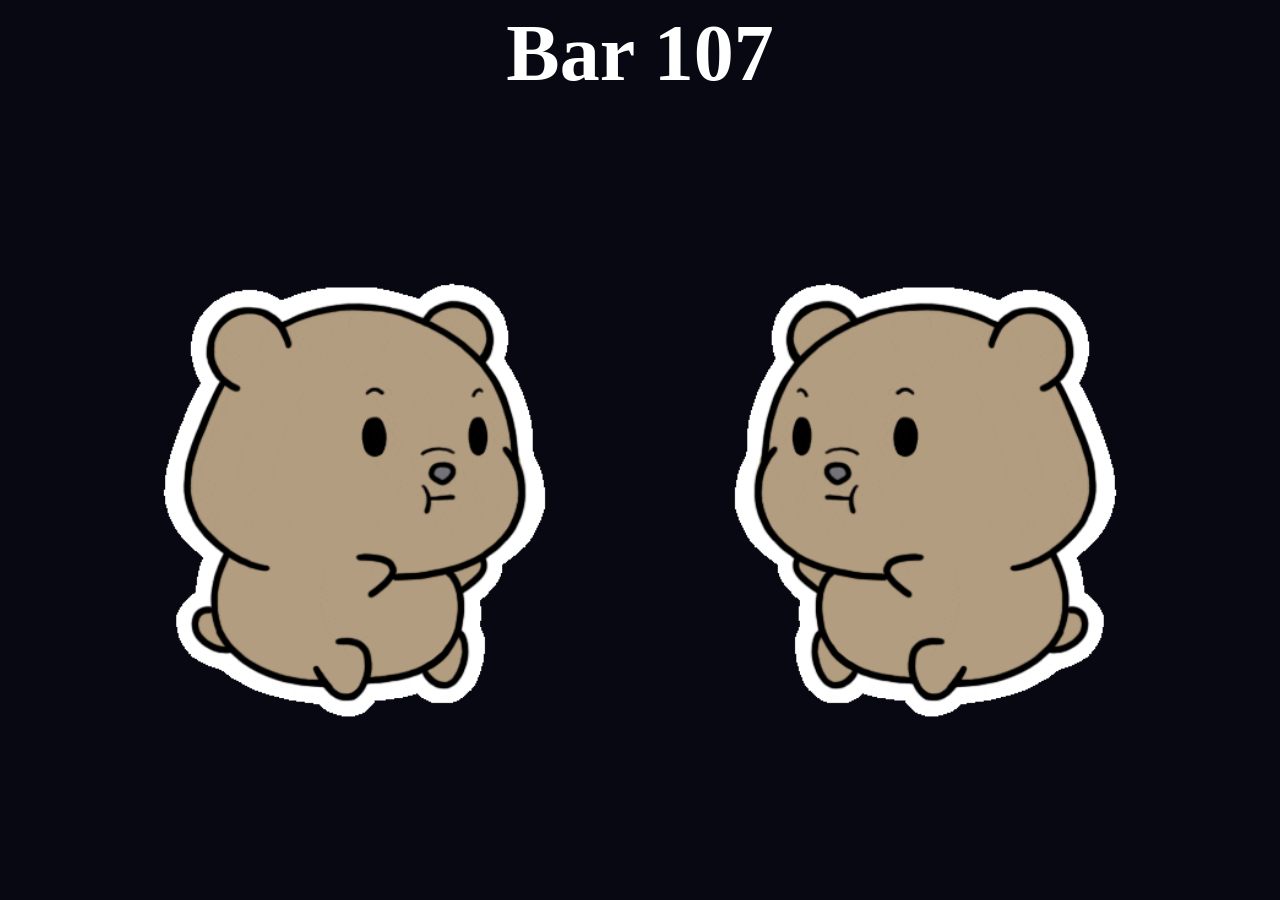
<file: index.html>
<!DOCTYPE html>
<html lang="en">
<head>
    <link rel="stylesheet" href="style.css">
    <meta charset="UTF-8">
    <meta name="viewport" content="width=device-width, initial-scale=1.0">

</head>
<body>
       <!--- <title>Home</title>
    <div class="nav-bar-div">
        <a class="w" href="/">Home</a>
        <a href="/writeups/">Writeups</a>
        <a href="/me/">ME</a>
    </div>
    -->
    <h1 style="text-align: center; font-weight: bold; color: white; margin: 0;">
      Bar 107
    </h1>
    
    <div class ="image-div">
        <img id="image-bear" src="images/dancing_bear.gif" alt="bear-gif">
        <img id="image-bear2" src="images/dancing_bear.gif" alt="bear-gif">

    </div>
    
    <script>

    </script>
</body>
</html>
</file>
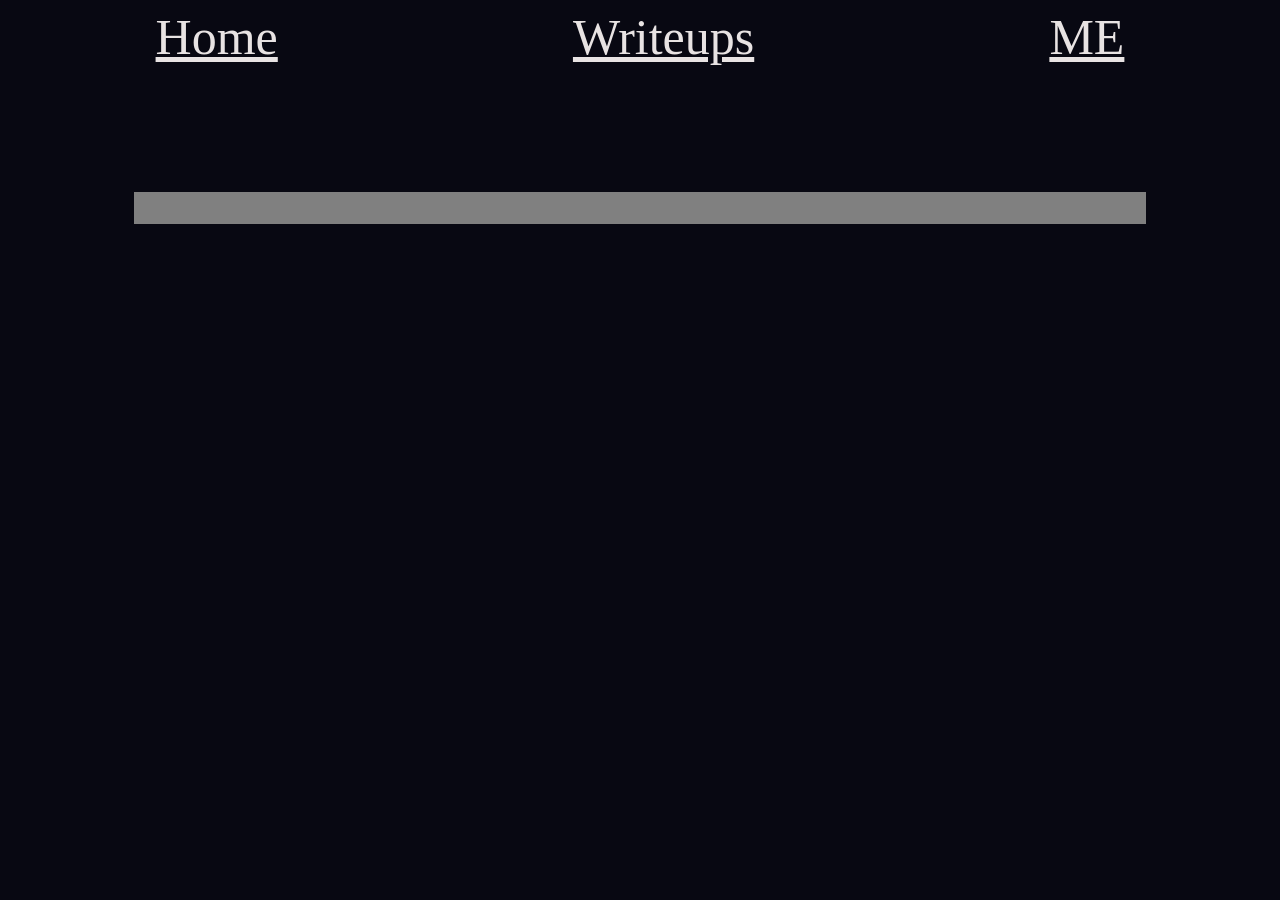
<file: writeups/index.html>
<!DOCTYPE html>
<html lang="en">
<head>
    <link rel="stylesheet" href="/style.css">
    <meta charset="UTF-8">
    <meta name="viewport" content="width=device-width, initial-scale=1.0">
    <title>Writeups</title>
</head>
<body>
    <div class="nav-bar-div">
        <a class="w" href="/">Home</a>
        <a href="/writeups/">Writeups</a>
        <a href="/me/">ME</a>
    </div>

    <div class="list-div">
        <ul>
     <!--   <li class="list-class">
            <a class ="writeupclass" href="/writeups/writeup1/"> Placeholder</a>
        </li>
        <li class="list-class">
            <a class ="writeupclass" href="/writeups/writeup2/"> Placeholder2</a>
        </li>
    -->
        </ul>
    </div>

</body>
</html>
</file>
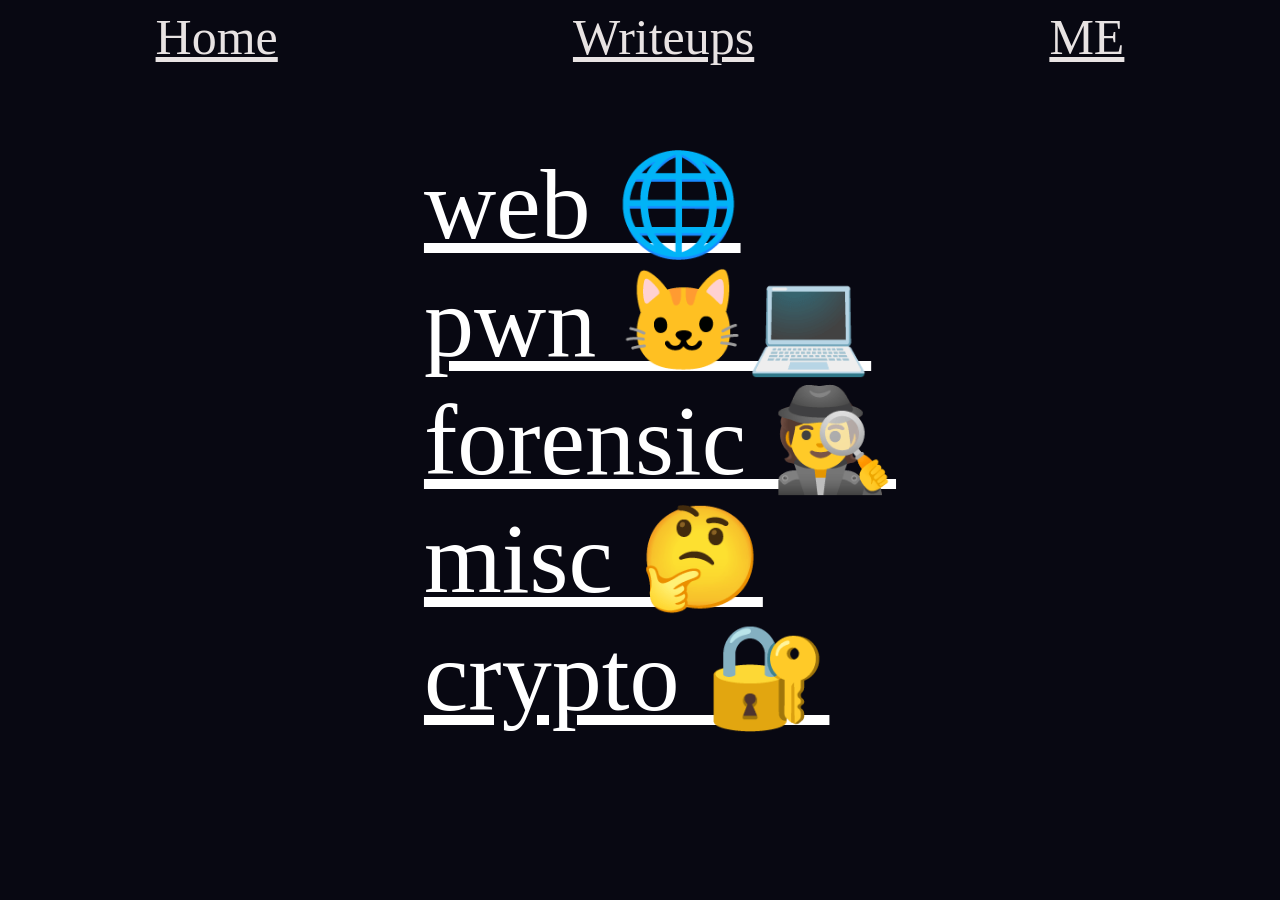
<file: writeups/writeup1/index.html>
<!DOCTYPE html>
<html lang="en">
<head>
    <link rel="stylesheet" href="/style.css"> 
    <meta charset="UTF-8">
    <meta name="viewport" content="width=device-width, initial-scale=1.0">
    <title>Writeup</title>
</head>
<body>
    <div class="nav-bar-div">
        <a class="w" href="/">Home</a>
        <a href="/writeups/">Writeups</a>
        <a href="/me/">ME</a>
    </div>

    <div class="category-div">
        <ul>
            <li class="list-class">
                <a class="category-class">web &#127760	</a>
            </li>
            <li class="list-class">
                <a class ="category-class">pwn 🐱‍💻</a>
            </li>
            <li class="list-class">
                <a class ="category-class">forensic &#128373</a>
            </li>
            <li class="list-class">
                <a class ="category-class">misc &#129300</a>
            </li>
            <li class="list-class">
                <a class ="category-class">crypto &#x1f510</a>
            </li>
        </ul>
    </div>

</body>
</html>
</file>
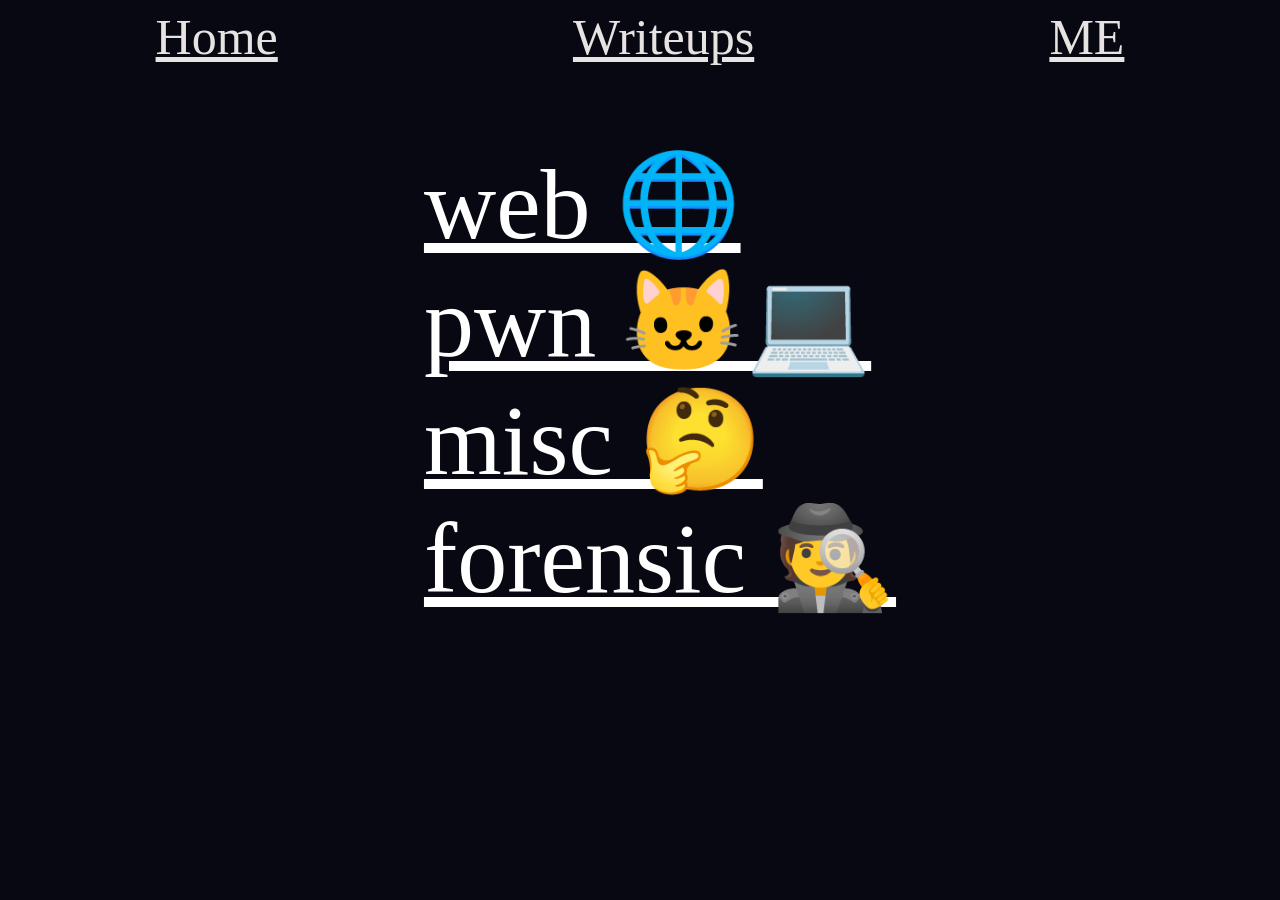
<file: writeups/writeup2/index.html>
<!DOCTYPE html>
<html lang="en">
<head>
    <link rel="stylesheet" href="/style.css"> 
    <meta charset="UTF-8">
    <meta name="viewport" content="width=device-width, initial-scale=1.0">
    <title>Writeup</title>
</head>
<body>

    <div class="nav-bar-div">
        <a class="w" href="/">Home</a>
        <a href="/writeups/">Writeups</a>
        <a href="/me/">ME</a>
    </div>

    <div class="category-div">
        <ul>
            <li class="list-class">
                <a class="category-class" href="#">web &#127760</a>
                <div class="challenges-div">
                    <ul>
                        <li class ="list-class"> <a class="writeupclass" href="/writeups/writeup2/web1/">Web challenge 1</a></li>
                        <li class="list-class"><a class="writeupclass" href="web2">Web challenge 2</a></li>
                    </ul>
                </div>
            </li>

            <li class="list-class">
                <a class="category-class" href="#">pwn 🐱‍💻</a>
                <div class="challenges-div">
                    <ul>
                        <li class="list-class"><a class="writeupclass" href="pwn1">Pwn challenge 1</a></li>
                        <li class="list-class"><a class="writeupclass" href="pwn2">Pwn challenge 2</a></li>
                    </ul>
                </div>
            </li>

            <li class="list-class">
                <a class="category-class" href="#">misc &#129300</a>
                <div class="challenges-div">
                    <ul>
                        <li class="list-class">Misc challenge 1</li>
                        <li class="list-class">Misc challenge 2</li>
                    </ul>
                </div>
            </li>

            <li class="list-class">
                <a class="category-class" href="#">forensic &#128373</a>
                <div class="challenges-div">
                    <ul>
                        <li class="list-class">Forensics challenge 1</li>
                        <li class="list-class">Forensics challenge 2</li>
                    </ul>
                </div>
            </li>
        </ul>
        
    </div>

    <script>
        const categories = document.querySelectorAll('.category-class');

        categories.forEach(category => {
            category.addEventListener('click', function(e) {
                e.preventDefault();
                const challengeDiv = this.nextElementSibling;
                if (challengeDiv && challengeDiv.classList.contains('challenges-div')) {
                    challengeDiv.classList.toggle('active');
                }
            });
        });
    </script>

</body>
</html>
</file>
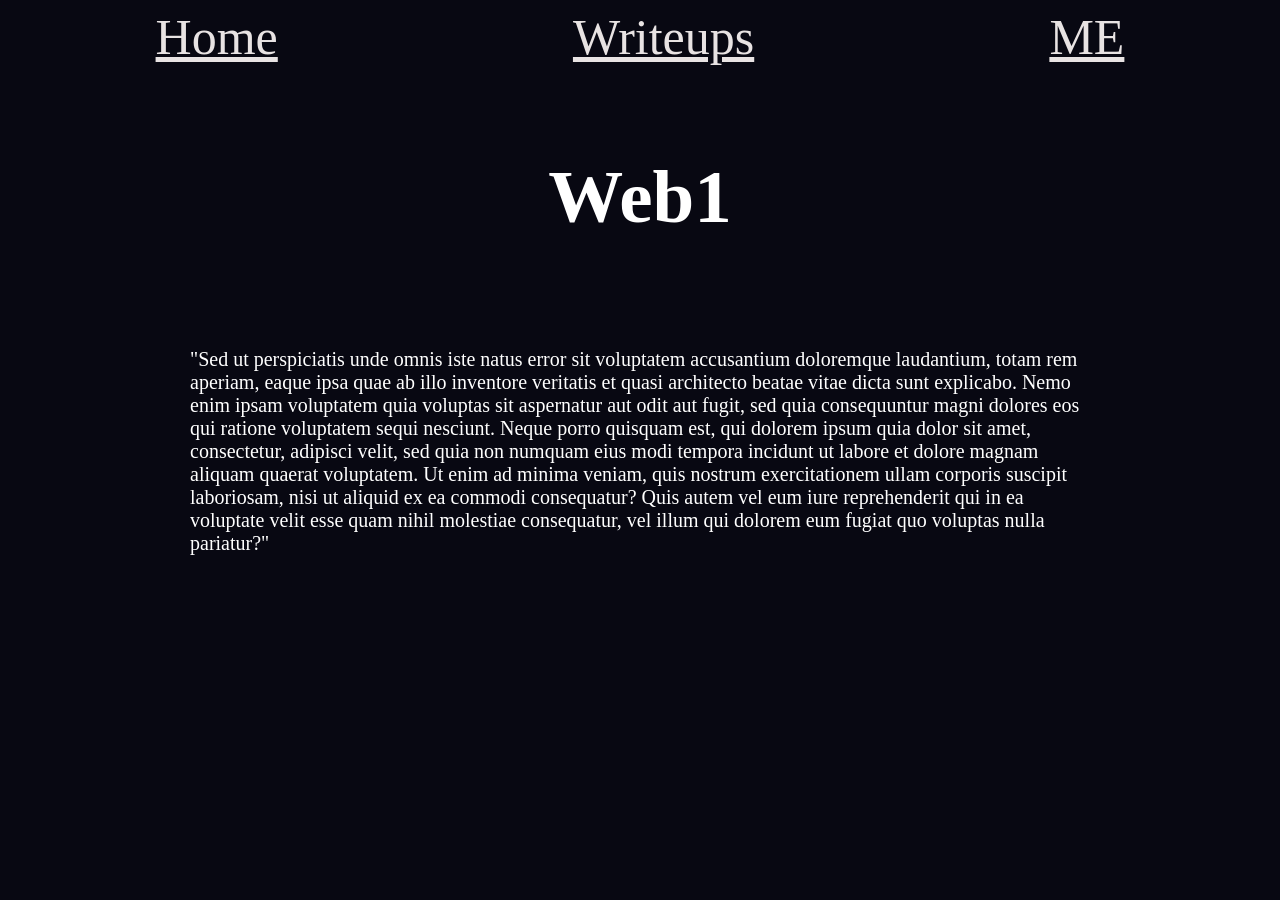
<file: writeups/writeup2/web1/index.html>
<!DOCTYPE html>
<html lang="en">
<head>
    <link rel="stylesheet" href="/style.css"> 
    <meta charset="UTF-8">
    <meta name="viewport" content="width=device-width, initial-scale=1.0">
    <title>Writeup</title>
</head>
<body>

    <div class="nav-bar-div">
        <a class="w" href="/">Home</a>
        <a href="/writeups/index.html">Writeups</a>
        <a href="/me/index.html">ME</a>
    </div>
<body>
    <div class="writeup-title-div">
        <h1 class ="writeup-title">Web1</h1>
    </div>
    <div class="p-div">
        <p class="p-writeup">
            "Sed ut perspiciatis unde omnis iste natus error sit voluptatem accusantium doloremque laudantium, totam rem aperiam, eaque ipsa quae ab illo inventore veritatis et quasi architecto beatae vitae dicta sunt explicabo. Nemo enim ipsam voluptatem quia voluptas sit aspernatur aut odit aut fugit, sed quia consequuntur magni dolores eos qui ratione voluptatem sequi nesciunt. Neque porro quisquam est, qui dolorem ipsum quia dolor sit amet, consectetur, adipisci velit, sed quia non numquam eius modi tempora incidunt ut labore et dolore magnam aliquam quaerat voluptatem. Ut enim ad minima veniam, quis nostrum exercitationem ullam corporis suscipit laboriosam, nisi ut aliquid ex ea commodi consequatur? Quis autem vel eum iure reprehenderit qui in ea voluptate velit esse quam nihil molestiae consequatur, vel illum qui dolorem eum fugiat quo voluptas nulla pariatur?"
        </p>
    </div>
</body>
</html>
</file>
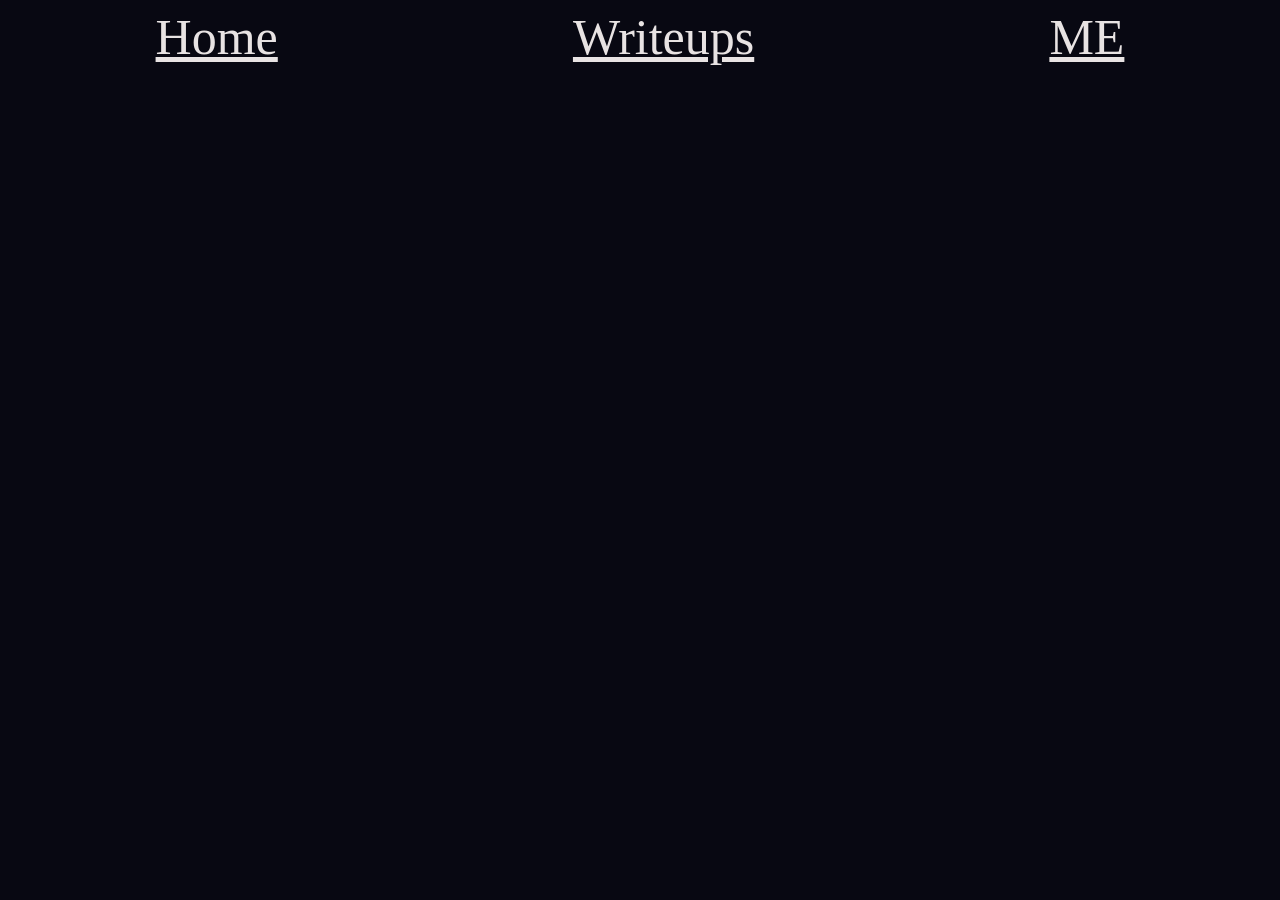
<file: me.html>
<!DOCTYPE html>
<html lang="en">
<head>
    <link rel="stylesheet" href="style.css">
    <meta charset="UTF-8">
    <meta name="viewport" content="width=device-width, initial-scale=1.0">
    <title>Me</title>
</head>
<body>
    <div class="nav-bar-div">
        <a class="w" href="/index.html">Home</a>
        <a href="/writeups.html">Writeups</a>
        <a href="/me.html">ME</a>
    </div>
</body>
</html>
</file>
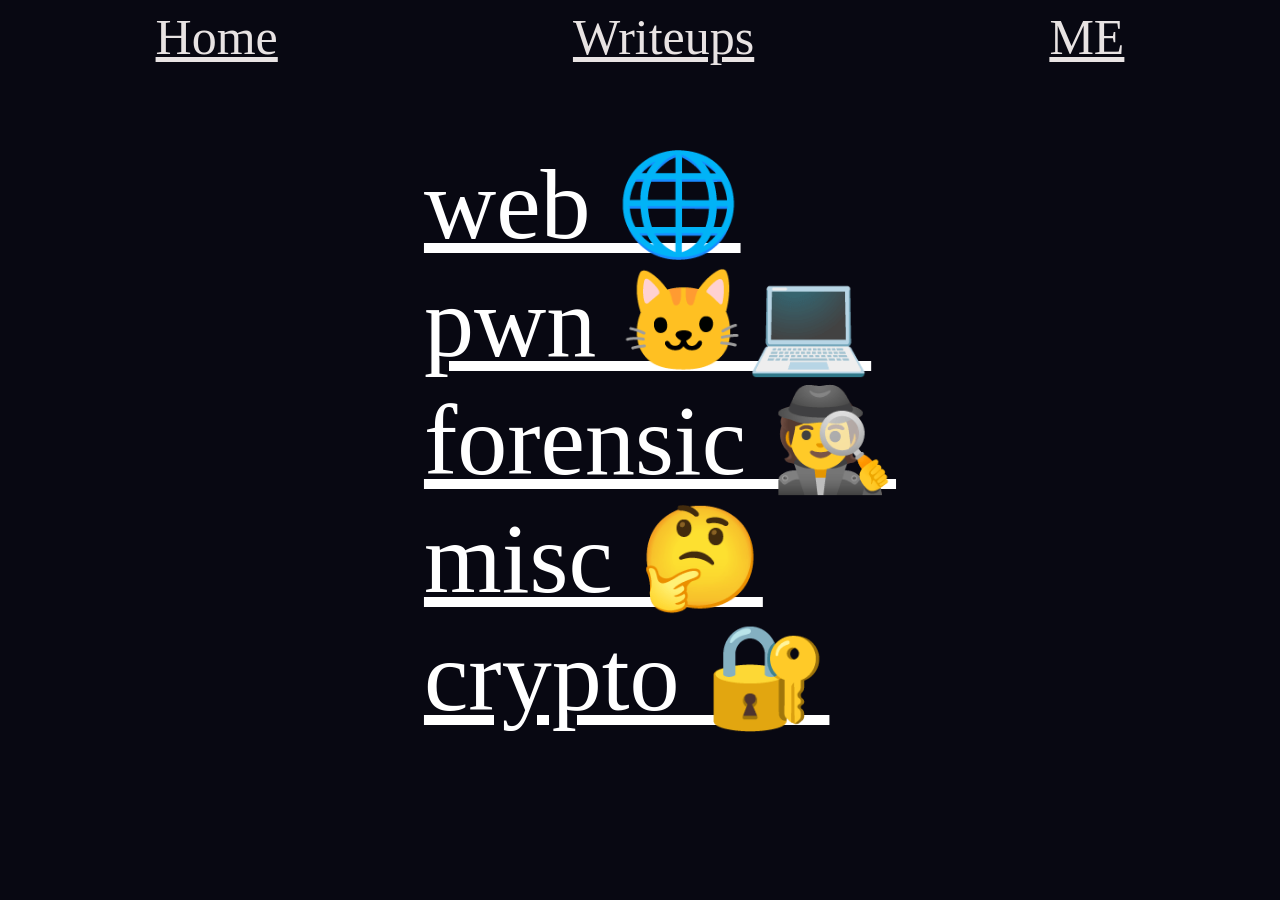
<file: writeup1.html>
<!DOCTYPE html>
<html lang="en">
<head>
    <link rel="stylesheet" href="style.css"> 
    <meta charset="UTF-8">
    <meta name="viewport" content="width=device-width, initial-scale=1.0">
    <title>Writeup</title>
</head>
<body>
    <div class="nav-bar-div">
        <a class="w" href="/index.html">Home</a>
        <a href="/writeups.html">Writeups</a>
        <a href="/me.html">ME</a>
    </div>

    <div class="category-div">
        <ul>
            <li class="list-class">
                <a class="category-class">web &#127760	</a>
            </li>
            <li class="list-class">
                <a class ="category-class">pwn 🐱‍💻</a>
            </li>
            <li class="list-class">
                <a class ="category-class">forensic &#128373</a>
            </li>
            <li class="list-class">
                <a class ="category-class">misc &#129300</a>
            </li>
            <li class="list-class">
                <a class ="category-class">crypto &#x1f510</a>
            </li>
        </ul>
    </div>

</body>
</html>
</file>
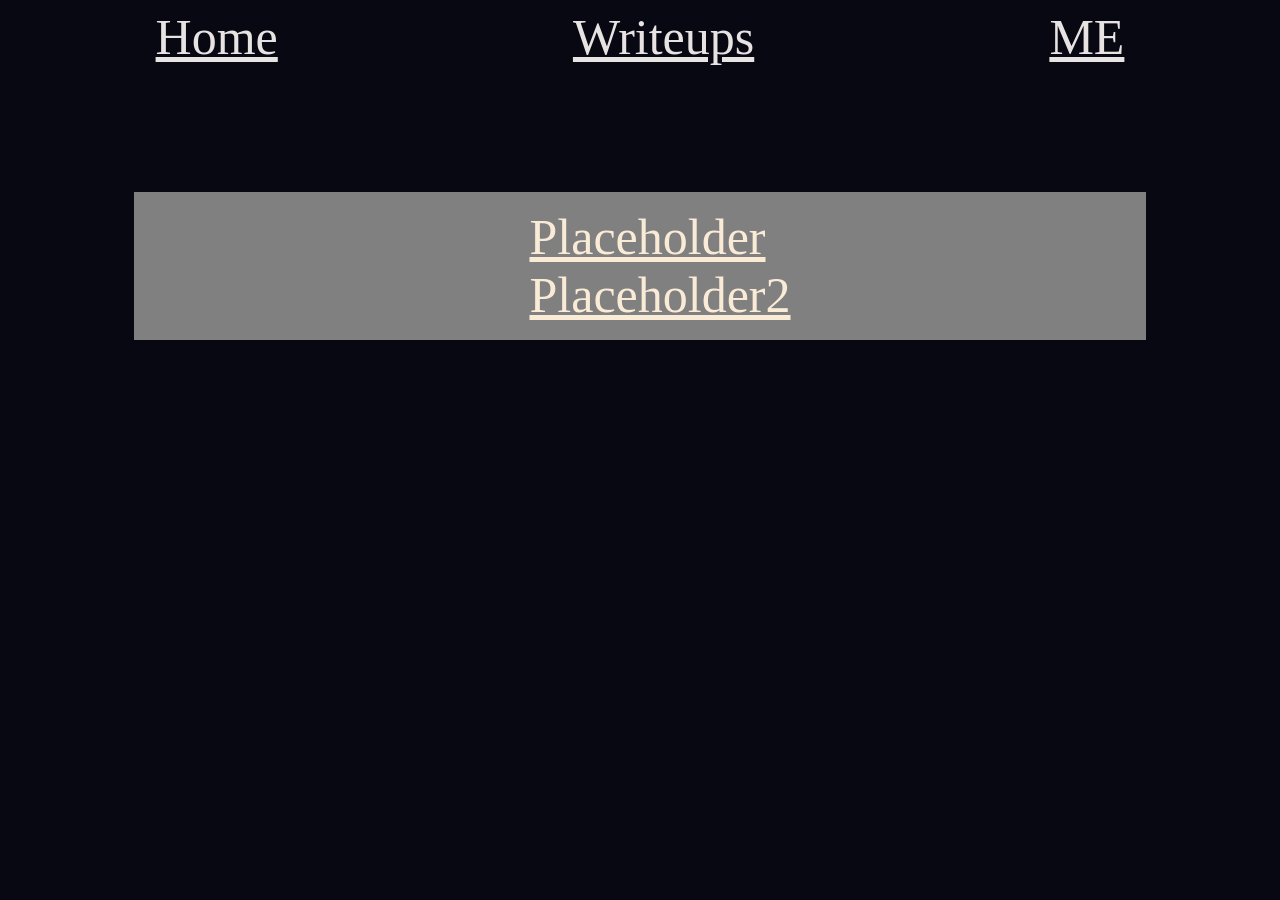
<file: writeups.html>
<!DOCTYPE html>
<html lang="en">
<head>
    <link rel="stylesheet" href="style.css">
    <meta charset="UTF-8">
    <meta name="viewport" content="width=device-width, initial-scale=1.0">
    <title>Writeups</title>
</head>
<body>
    <div class="nav-bar-div">
        <a class="w" href="/index.html">Home</a>
        <a href="/writeups.html">Writeups</a>
        <a href="/me.html">ME</a>
    </div>

    <div class="list-div">
        <ul>
        <li class="list-class">
            <a class ="writeupclass" href="/writeup1.html"> Placeholder</a>
        </li>
        <li class="list-class">
            <a class ="writeupclass" href="#2"> Placeholder2</a>
        </li>
        </ul>
    </div>

</body>
</html>
</file>
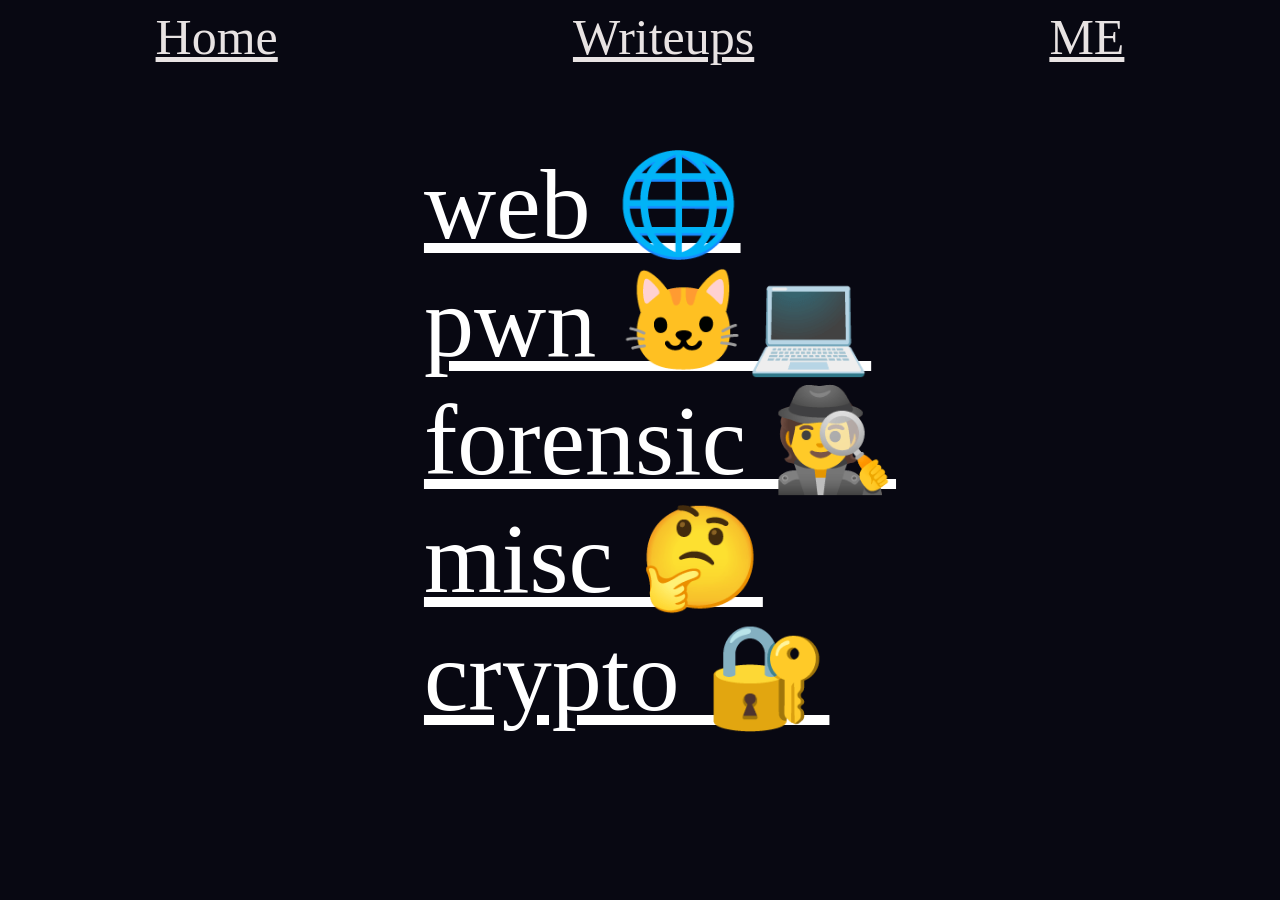
<file: writeups/writeup1.html>
<!DOCTYPE html>
<html lang="en">
<head>
    <link rel="stylesheet" href="/style.css"> 
    <meta charset="UTF-8">
    <meta name="viewport" content="width=device-width, initial-scale=1.0">
    <title>Writeup</title>
</head>
<body>
    <div class="nav-bar-div">
        <a class="w" href="/">Home</a>
        <a href="/writeups/index.html">Writeups</a>
        <a href="/me/index.html">ME</a>
    </div>

    <div class="category-div">
        <ul>
            <li class="list-class">
                <a class="category-class">web &#127760	</a>
            </li>
            <li class="list-class">
                <a class ="category-class">pwn 🐱‍💻</a>
            </li>
            <li class="list-class">
                <a class ="category-class">forensic &#128373</a>
            </li>
            <li class="list-class">
                <a class ="category-class">misc &#129300</a>
            </li>
            <li class="list-class">
                <a class ="category-class">crypto &#x1f510</a>
            </li>
        </ul>
    </div>

</body>
</html>
</file>
<file: style.css>
body {
    background-color: rgb(8, 8, 18);
}

.nav-bar-div{
display:flex;
justify-content: center;
}

.nav-bar-div a {
    font-size:50px;
    text-align:center;
    color:rgb(232, 227, 227);
    margin:auto;
    float:left;
}

#image-bear {
    margin-top:10%;
    width:500px;
    max-width: 45vw;
}

h1 {
    font-size: clamp(2rem, 10vw, 5rem); 
}

#image-bear2 {
    margin-top:10%;
    width:500px;
    max-width: 45vw;
    -webkit-transform: scaleX(-1);
    transform: scaleX(-1);
}

.image-div {
display:flex;
justify-content: center;
flex-wrap: wrap; 
gap: 1rem;
}

.list-div {
    background-color: gray;
    display:flex;
    justify-content: center;
    margin:10%
}

.list-class {
    color:white;
    font-size:50px;
    list-style-type: none;
}

.writeupclass {
    font-size:50px;
    list-style-type: none;
    color:antiquewhite
}

.writeup-div {
    display:flex;
    justify-content: center;
    margin:10%
}

.category-class {
    color:white;
    font-size:100px;
    list-style-type: none;
    text-decoration:underline;
}

.category-class:hover {
    cursor: pointer;
}

.category-div {
    margin-top:5%;
    display:flex;
    justify-content: center;
}



.challenges-div {
    display: none;
}
.challenges-div.active {
    display: block;
}

.p-writeup {
    font-size:20px;
    color:white;
    max-width:900px;
}

.p-div {
    display:flex;
    justify-content: center;
    margin-top:3%;
}

.writeup-title-div {
    margin-top:3%;
    display:flex;
    justify-content: center;
}

.writeup-title {
    font-size:75px;
    color:white;
}
</file>
